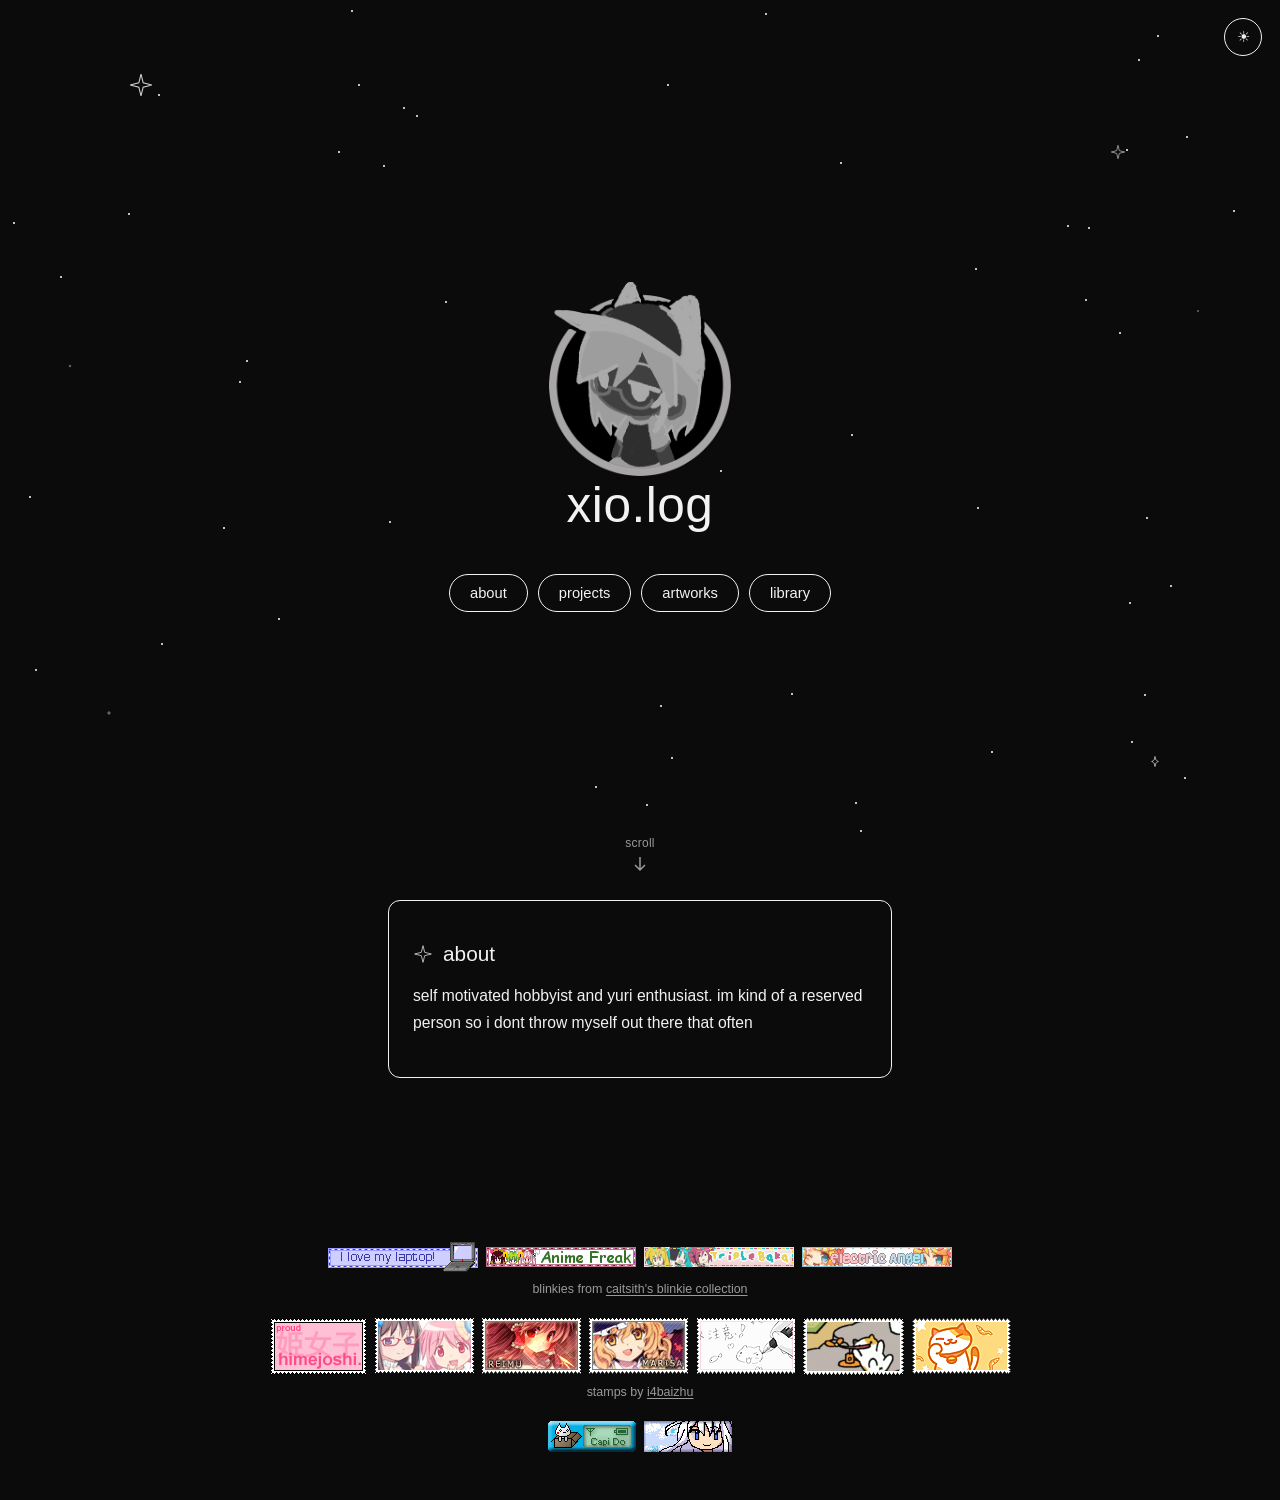
<file: index.html>
<!DOCTYPE html>
<html lang="en" data-theme="dark">
<head>
    <meta charset="UTF-8">
    <meta name="viewport" content="width=device-width, initial-scale=1, viewport-fit=cover">
    <title>xio.log</title>
    <link rel="icon" type="image/png" href="/images/icon.png">
    <link rel="stylesheet" href="css/index.css">
    <script src="js/index.js" defer></script>
</head>

<body>
    <!-- Flashbang -->
    <img id="flashbang" src="/images/flashbang.gif" alt="" aria-hidden="true">

    <!-- Theme -->
    <button class="theme-toggle" id="themeToggle" type="button" aria-label="Switch to light mode">☀</button>

    <!-- Hero -->
    <div class="sky">
        <!-- Doodles -->
        <svg class="doodle" style="top:8%; left:10%; width:26px; height:26px;" viewBox="0 0 24 24">
            <path d="M12 2 L14 10 L22 12 L14 14 L12 22 L10 14 L2 12 L10 10 Z"/>
        </svg>
        <svg class="doodle" style="top:16%; right:12%; width:16px; height:16px;" viewBox="0 0 24 24">
            <path d="M12 2 L14 10 L22 12 L14 14 L12 22 L10 14 L2 12 L10 10 Z"/>
        </svg>
        <svg class="doodle" style="bottom:20%; left:8%; width:14px; height:14px;" viewBox="0 0 24 24">
            <circle cx="12" cy="12" r="2"/>
        </svg>
        <svg class="doodle" style="bottom:14%; right:9%; width:20px; height:20px;" viewBox="0 0 24 24">
            <path d="M12 3c0 5-4 6-4 6s4 1 4 6c0-5 4-6 4-6s-4-1-4-6z"/>
        </svg>
        <svg class="doodle" style="top:40%; left:5%; width:12px; height:12px;" viewBox="0 0 24 24">
            <circle cx="12" cy="12" r="1.6"/>
        </svg>
        <svg class="doodle" style="top:34%; right:6%; width:10px; height:10px;" viewBox="0 0 24 24">
            <circle cx="12" cy="12" r="1.6"/>
        </svg>

        <!-- Logo -->
        <div class="logo-frame">
            <img id="site-logo" src="/images/logo_dark.png" alt="xio.log">
        </div>

        <h1 style="margin-bottom:40px;">xio.log</h1>

        <!-- Navigation -->
        <nav aria-label="Primary">
            <a href="#about">about</a>
            <a href="projects.html">projects</a>
            <a href="artworks.html">artworks</a>
            <a href="library.html">library</a>
        </nav>

        <!-- Scroll -->
        <div class="scroll-cue">
            <span>scroll</span>
            <svg viewBox="0 0 12 16" fill="none" stroke="currentColor" stroke-width="1.5">
                <path d="M6 1v13M1 9l5 5 5-5"/>
            </svg>
        </div>
    </div>

    <!-- About -->
    <main>
        <section id="about">
            <h2>
                <svg viewBox="0 0 24 24">
                    <path class="doodle" d="M12 2 L14 10 L22 12 L14 14 L12 22 L10 14 L2 12 L10 10 Z"/>
                </svg>
                about
            </h2>
            <p>self motivated hobbyist and yuri enthusiast. im kind of a reserved person so i dont throw myself out there that often</p>
        </section>
    </main>

    <!-- Footer -->
    <footer>
        <div class="badges">
            <img src="images/fd1785910677.gif" alt="i love my laptop! blinkie" width="150" height="30">
            <img src="images/a812e46ce7e1.gif" alt="anime freak blinkie" width="150" height="20">
            <img src="images/eb0aae2a2a92.gif" alt="triple baka stamp" width="150" height="20">
            <img src="images/12d9f7f96ef6.gif" alt="electric angel stamp" width="150" height="20">
        </div>

        <span>
            blinkies from
            <a href="https://caitsith.neocities.org/blinkiecollection" target="_blank" rel="noopener noreferrer">caitsith's blinkie collection</a>
        </span>

        <div class="badges stamps">
            <img src="images/2a88bf95aa31.png" alt="proud himejoshi stamp" width="97" height="57">
            <img src="images/fe0c78745a10.png" alt="homura and madoka stamp" width="99" height="56">
            <img src="images/5220c8a4331c.png" alt="reimu stamp" width="99" height="56">
            <img src="images/dcf55e433a33.png" alt="marisa stamp" width="99" height="56">
            <img src="images/ab5c0b5418d4.gif" alt="doodle stamp" width="99" height="56">
            <img src="images/75e7b90f8abf.gif" alt="neko atsume cat stamp" width="101" height="57">
            <img src="images/d830eee916cf.png" alt="orange cat stamp" width="99" height="56">
        </div>

        <span>
            stamps by
            <a href="https://www.tumblr.com/i4baizhu" target="_blank" rel="noopener noreferrer">i4baizhu</a>
        </span>

        <div class="badges more">
            <img src="images/6e26d57f5671.gif" alt="capi do button" width="88" height="31">
            <img src="images/17a660c5b33a.gif" alt="anime girl button" width="88" height="31">
        </div>
    </footer>

    <!-- Stars -->
    <div id="stars" aria-hidden="true"></div>
</body>
</html>
</file>
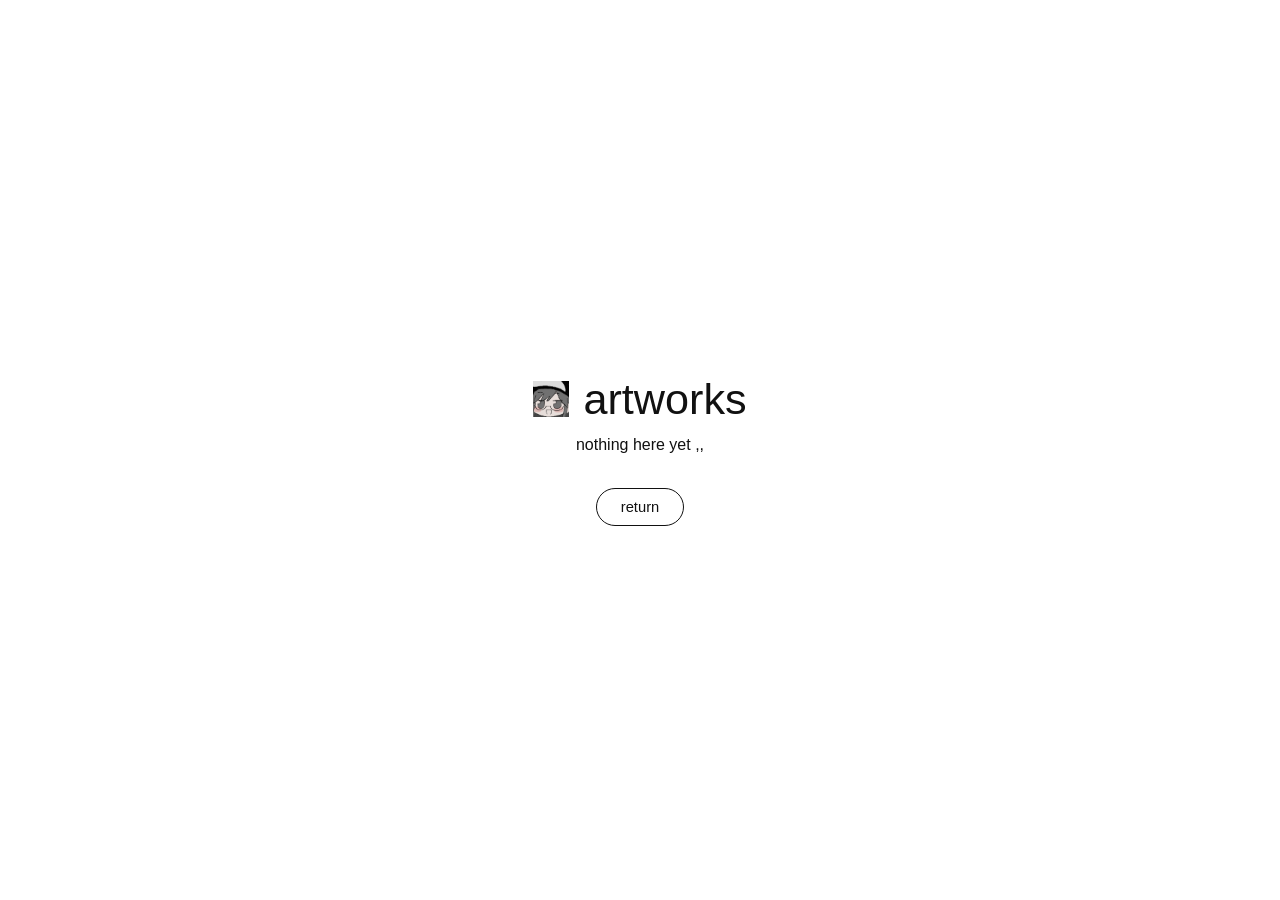
<file: artworks.html>
<!DOCTYPE html>
<html lang="en">
<head>
<meta charset="UTF-8">
<meta name="viewport" content="width=device-width, initial-scale=1, viewport-fit=cover">
<title>artworks — xio.log</title>
<link rel="stylesheet" href="css/artworks.css">
<!-- Favicon -->
    <link rel="icon" type="image/png" href="/images/icon.png">
</head>
<body>
  <h1><img class="title-icon" src="images/89ae6ecde2bd.png" alt="" width="36" height="36">artworks</h1>
  <p>nothing here yet ,,</p>
  <a class="return" href="index.html">return</a>
</body>
</html>
</file>
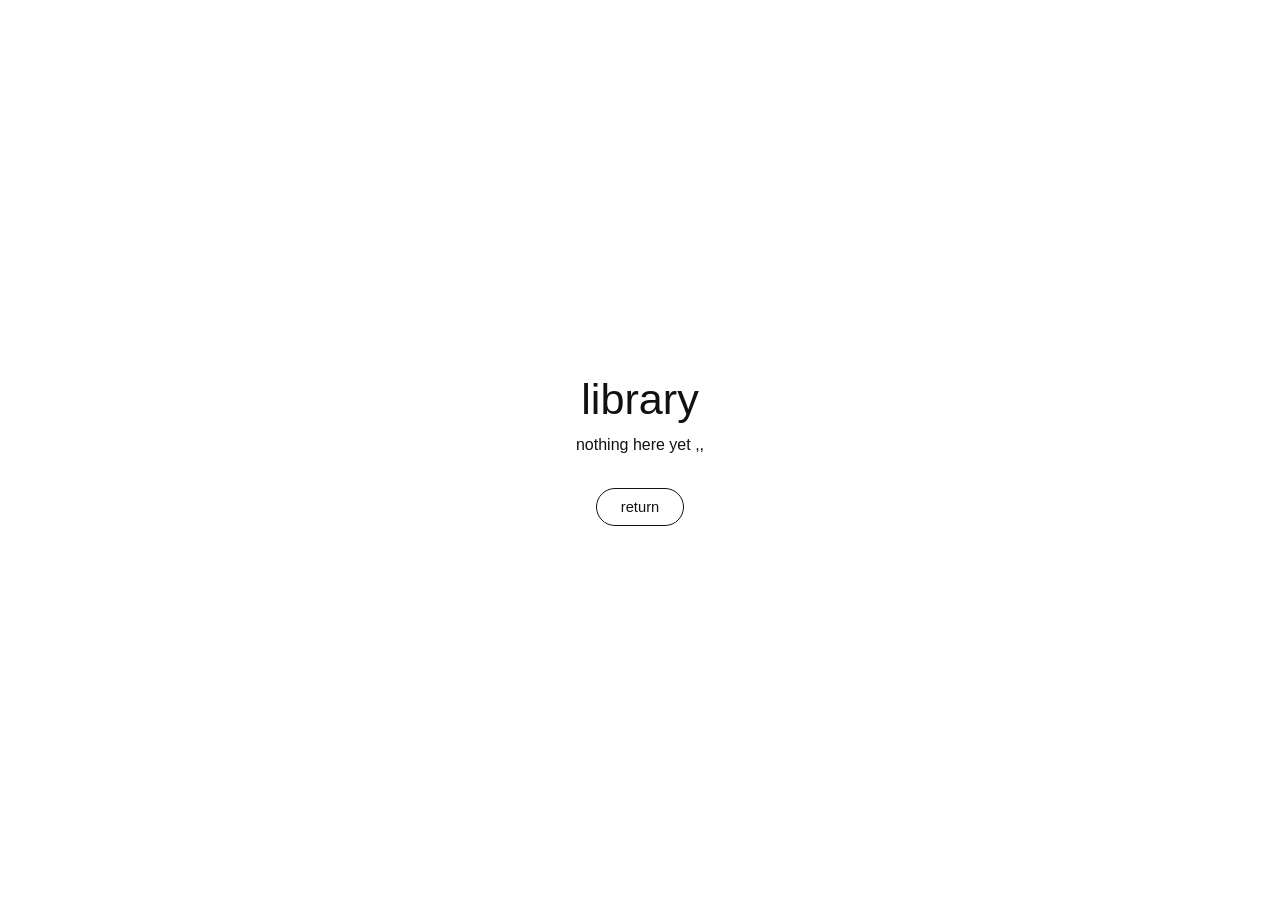
<file: library.html>
<!DOCTYPE html>
<html lang="en">
<head>
<meta charset="UTF-8">
<meta name="viewport" content="width=device-width, initial-scale=1, viewport-fit=cover">
<title>library — xio.log</title>
<link rel="stylesheet" href="css/library.css">
<!-- Favicon -->
    <link rel="icon" type="image/png" href="/images/icon.png">
</head>
<body>
  <h1>library</h1>
  <p>nothing here yet ,,</p>
  <a class="return" href="index.html">return</a>
</body>
</html>
</file>
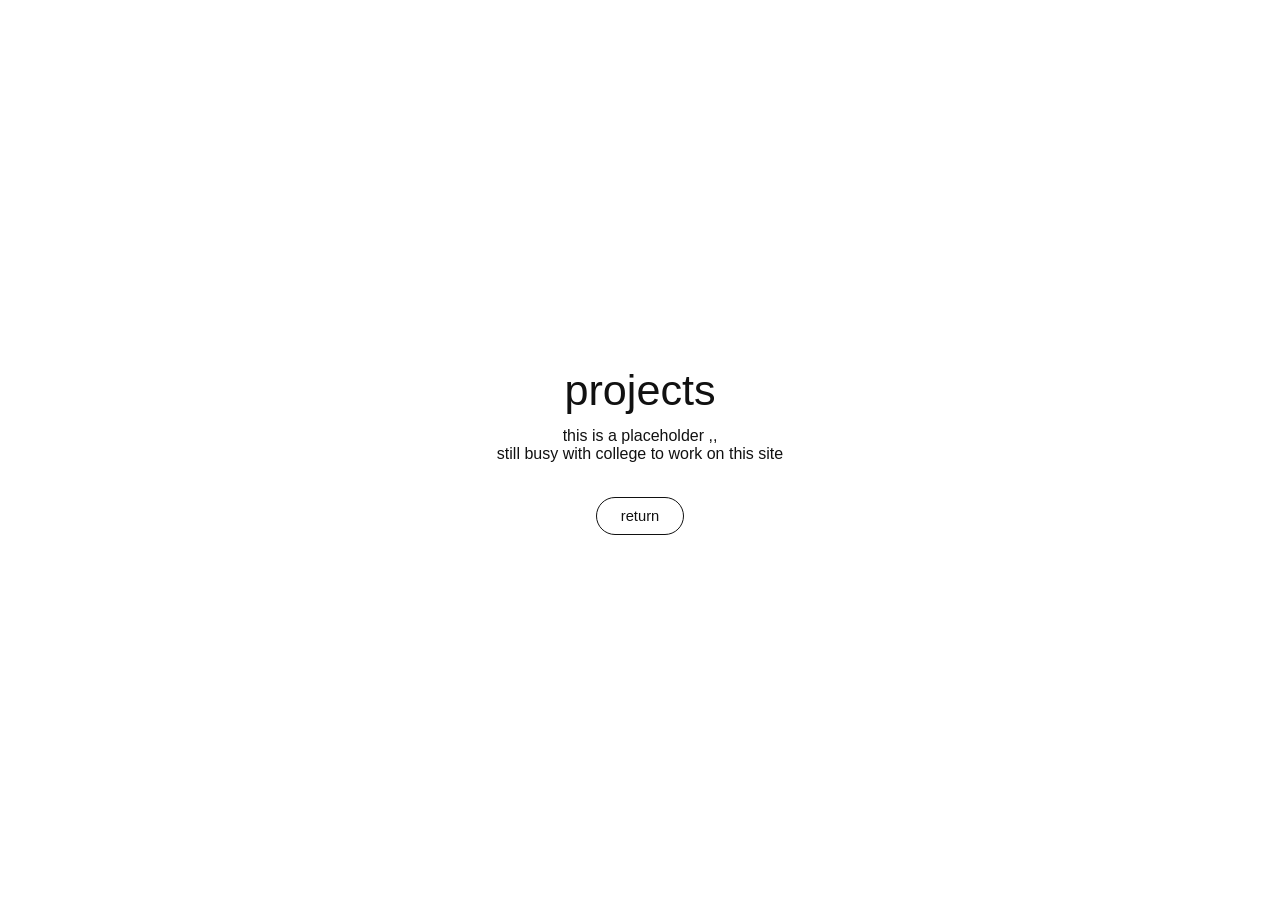
<file: projects.html>
<!DOCTYPE html>
<html lang="en">
<head>
<meta charset="UTF-8">
<meta name="viewport" content="width=device-width, initial-scale=1, viewport-fit=cover">
<title>projects — xio.log</title>
<link rel="stylesheet" href="css/projects.css">
<!-- Favicon -->
    <link rel="icon" type="image/png" href="/images/icon.png">
</head>
<body>
  <h1>projects</h1>
  <p>this is a placeholder ,,<br>still busy with college to work on this site</p>
  <a class="return" href="index.html">return</a>
</body>
</html>
</file>
<file: css/index.css>
/* Theme */
:root {
    --ink: #111111;
    --paper: #ffffff;
    --paper-soft: #fafafa;
    --line: #111111;
    --grey: #8a8a8a;
    --shadow: rgba(0, 0, 0, 0);
}

@media (prefers-color-scheme: dark) {
    :root:not([data-theme="light"]) {
        --ink: #f2f2f2;
        --paper: #0b0b0b;
        --paper-soft: #141414;
        --line: #f2f2f2;
        --grey: #9a9a9a;
    }
}

:root[data-theme="dark"] {
    --ink: #f2f2f2;
    --paper: #0b0b0b;
    --paper-soft: #141414;
    --line: #f2f2f2;
    --grey: #9a9a9a;
}

/* General */
* {
    box-sizing: border-box;
}

html {
    scroll-padding-top: env(safe-area-inset-top, 0px);
}

body {
    margin: 0;
    min-height: 100%;
    padding-top: env(safe-area-inset-top, 0px);
    padding-bottom: env(safe-area-inset-bottom, 0px);
    background: var(--paper);
    color: var(--ink);
    font-family: 'MS PGothic', Verdana, Tahoma, sans-serif;
    overflow-x: hidden;
    transition: background 0.3s ease, color 0.3s ease;
}

/* Hero */
.sky {
    position: relative;
    width: 100%;
    min-height: 100svh;
    display: flex;
    flex-direction: column;
    align-items: center;
    justify-content: center;
    padding: 64px 24px 48px;
    overflow: hidden;
}

.doodle {
    position: absolute;
    stroke: var(--ink);
    fill: none;
    opacity: 0.85;
}

.doodle.filled {
    fill: var(--ink);
    stroke: none;
}

/* Logo */
.logo-frame {
    width: 150px;
    height: 150px;
    display: flex;
    align-items: center;
    justify-content: center;
    position: relative;
}

#site-logo {
    width: 130%;
    height: 130%;
    max-width: none;
    object-fit: contain;
    object-position: center;
    position: relative;
    z-index: 1;
}

/* Title */
h1 {
    font-family: 'MS PGothic', Verdana, Tahoma, sans-serif;
    font-weight: 400;
    font-size: clamp(2.1rem, 7vw, 3.1rem);
    letter-spacing: 0.01em;
    margin: 22px 0 4px;
    text-align: center;
}

.tagline {
    color: var(--grey);
    font-size: 0.98rem;
    text-align: center;
    max-width: 320px;
    line-height: 1.6;
    margin: 0 0 34px;
}

/* Navigation */
nav {
    display: flex;
    flex-wrap: wrap;
    justify-content: center;
    gap: 10px;
    max-width: 420px;
}

nav a {
    font-family: 'MS PGothic', Verdana, Tahoma, sans-serif;
    font-weight: 500;
    font-size: 0.92rem;
    color: var(--ink);
    text-decoration: none;
    padding: 10px 20px;
    border: 1.5px solid var(--line);
    border-radius: 999px;
    position: relative;
    background: var(--paper);
    transition:
        transform 0.18s ease,
        background 0.18s ease,
        color 0.18s ease;
}

nav a:hover,
nav a:focus-visible {
    background: var(--ink);
    color: var(--paper);
    transform: translateY(-2px) rotate(-1deg);
}

nav a:focus-visible {
    outline: 2px solid var(--ink);
    outline-offset: 3px;
}

/* Scroll */
.scroll-cue {
    position: absolute;
    bottom: 28px;
    font-size: 0.75rem;
    color: var(--grey);
    display: flex;
    flex-direction: column;
    align-items: center;
    gap: 6px;
    letter-spacing: 0.02em;
}

.scroll-cue svg {
    width: 12px;
    height: 16px;
    animation: bob 2s ease-in-out infinite;
}

@keyframes bob {
    0%, 100% {
        transform: translateY(0);
    }

    50% {
        transform: translateY(5px);
    }
}

/* Main */
main {
    max-width: 560px;
    margin: 0 auto;
    padding: 0 28px 100px;
}

section {
    margin-bottom: 64px;
}

section h2 {
    font-family: 'MS PGothic', Verdana, Tahoma, sans-serif;
    font-weight: 400;
    font-size: 1.3rem;
    display: flex;
    align-items: center;
    gap: 10px;
    margin-bottom: 14px;
}

section h2 svg {
    width: 20px;
    height: 20px;
    flex: none;
}

section p {
    line-height: 1.75;
    color: var(--ink);
    font-size: 0.98rem;
    max-width: 60ch;
}

/* About */
#about {
    border: 1px solid var(--line);
    border-radius: 12px;
    padding: 24px;
    background: var(--paper);
}

/* Footer */
footer {
    text-align: center;
    font-size: 0.78rem;
    color: var(--grey);
    padding: 0 24px 48px;
}

footer .badges {
    display: flex;
    flex-wrap: wrap;
    justify-content: center;
    align-items: center;
    gap: 8px;
    margin: 0 auto 10px;
}

footer .badges img {
    image-rendering: pixelated;
    max-width: 100%;
    height: auto;
}

footer .stamps {
    margin-top: 22px;
}

footer .more {
    margin-top: 22px;
    margin-bottom: 0;
}

footer a {
    color: inherit;
    text-decoration: underline;
    text-underline-offset: 2px;
}

footer a:hover,
footer a:focus-visible {
    color: var(--ink);
}

/* Theme button */
.theme-toggle {
    position: fixed;
    top: calc(18px + env(safe-area-inset-top, 0px));
    right: 18px;
    width: 38px;
    height: 38px;
    border: 1.5px solid var(--line);
    border-radius: 50%;
    background: var(--paper);
    color: var(--ink);
    cursor: pointer;
    display: flex;
    align-items: center;
    justify-content: center;
    font-size: 15px;
    z-index: 10;
}

.theme-toggle:focus-visible {
    outline: 2px solid var(--ink);
    outline-offset: 2px;
}

/* Doodle stars */
.sky > svg.doodle {
    transform-box: fill-box;
    transform-origin: center;
    animation: doodleTwinkle 3.2s ease-in-out infinite;
}

.sky > svg.doodle:nth-of-type(1) {
    animation-delay: 0s;
}

.sky > svg.doodle:nth-of-type(2) {
    animation-delay: 0.9s;
    animation-duration: 2.6s;
}

.sky > svg.doodle:nth-of-type(3) {
    animation-delay: 1.7s;
    animation-duration: 3.8s;
}

.sky > svg.doodle:nth-of-type(4) {
    animation-delay: 0.4s;
    animation-duration: 3s;
}

.sky > svg.doodle:nth-of-type(5) {
    animation-delay: 2.2s;
    animation-duration: 2.4s;
}

.sky > svg.doodle:nth-of-type(6) {
    animation-delay: 1.2s;
    animation-duration: 3.4s;
}

@keyframes doodleTwinkle {
    0%, 100% {
        opacity: 0.9;
        transform: scale(1);
    }

    50% {
        opacity: 0.12;
        transform: scale(0.7);
    }
}

/* Background stars */
#stars {
    position: fixed;
    inset: 0;
    pointer-events: none;
    z-index: 0;
}

.star {
    position: absolute;
    width: 2px;
    height: 2px;
    background: white;
    border-radius: 50%;
    animation: starTwinkle 3s infinite alternate;
}

@keyframes starTwinkle {
    0% {
        opacity: 0.2;
    }

    100% {
        opacity: 1;
    }
}

.sky,
main,
footer {
    z-index: 1;
}

main,
footer {
    position: relative;
}

/* Hide light-mode stars */
:root[data-theme="light"] #stars,
:root[data-theme="light"] .sky > svg.doodle {
    display: none;
}

/* Flashbang */
#flashbang {
    display: none;
    position: fixed;
    inset: 0;
    width: 100vw;
    height: 100dvh;
    object-fit: cover;
    z-index: 99999;
    pointer-events: none;
    margin: 0;
    padding: 0;
    border: none;
    transform: none;
}

#flashbang.playing {
    display: block;
}

/* Reduced motion */
@media (prefers-reduced-motion: reduce) {
    .sky > svg.doodle,
    .star,
    .scroll-cue svg {
        animation: none;
    }
}
</file>
<file: css/artworks.css>
:root{
    --ink:#111111;
    --paper:#ffffff;
    box-sizing:border-box;
    padding-top: env(safe-area-inset-top, 0px);
    padding-bottom: env(safe-area-inset-bottom, 0px);
  }
  @media (prefers-color-scheme: dark){
    :root:not([data-theme="light"]){ --ink:#f2f2f2; --paper:#0b0b0b; }
  }
  :root[data-theme="dark"]{ --ink:#f2f2f2; --paper:#0b0b0b; }
  *{ box-sizing:border-box; }
  html, body{ height:100%; margin:0; }
  body{
    background:var(--paper);
    color:var(--ink);
    font-family:'MS PGothic', Verdana, Tahoma, sans-serif;
    display:flex;
    flex-direction:column;
    align-items:center;
    justify-content:center;
    padding:24px;
    text-align:center;
  }
  h1{ display:flex; align-items:center; justify-content:center; gap:14px; font-weight:400; font-size:clamp(2rem, 8vw, 2.7rem); margin:0 0 12px; }
  p{ margin:0 0 34px; font-size:1rem; }
  .title-icon{ width:36px; height:36px; object-fit:contain; flex:none; }
  .return{
    font:inherit;
    font-size:.92rem;
    color:var(--ink);
    text-decoration:none;
    padding:10px 24px;
    border:1.5px solid var(--ink);
    border-radius:999px;
    background:var(--paper);
    transition:transform .18s ease, background .18s ease, color .18s ease;
  }
  .return:hover, .return:focus-visible{
    background:var(--ink);
    color:var(--paper);
    transform:translateY(-2px) rotate(-1deg);
  }
  .return:focus-visible{ outline:2px solid var(--ink); outline-offset:3px; }
</file>
<file: css/library.css>
:root{
    --ink:#111111;
    --paper:#ffffff;
    box-sizing:border-box;
    padding-top: env(safe-area-inset-top, 0px);
    padding-bottom: env(safe-area-inset-bottom, 0px);
  }
  @media (prefers-color-scheme: dark){
    :root:not([data-theme="light"]){ --ink:#f2f2f2; --paper:#0b0b0b; }
  }
  :root[data-theme="dark"]{ --ink:#f2f2f2; --paper:#0b0b0b; }
  *{ box-sizing:border-box; }
  html, body{ height:100%; margin:0; }
  body{
    background:var(--paper);
    color:var(--ink);
    font-family:'MS PGothic', Verdana, Tahoma, sans-serif;
    display:flex;
    flex-direction:column;
    align-items:center;
    justify-content:center;
    padding:24px;
    text-align:center;
  }
  h1{ font-weight:400; font-size:clamp(2rem, 8vw, 2.7rem); margin:0 0 12px; }
  p{ margin:0 0 34px; font-size:1rem; }
  .return{
    font:inherit;
    font-size:.92rem;
    color:var(--ink);
    text-decoration:none;
    padding:10px 24px;
    border:1.5px solid var(--ink);
    border-radius:999px;
    background:var(--paper);
    transition:transform .18s ease, background .18s ease, color .18s ease;
  }
  .return:hover, .return:focus-visible{
    background:var(--ink);
    color:var(--paper);
    transform:translateY(-2px) rotate(-1deg);
  }
  .return:focus-visible{ outline:2px solid var(--ink); outline-offset:3px; }
</file>
<file: css/projects.css>
:root{
    --ink:#111111;
    --paper:#ffffff;
    box-sizing:border-box;
    padding-top: env(safe-area-inset-top, 0px);
    padding-bottom: env(safe-area-inset-bottom, 0px);
  }
  @media (prefers-color-scheme: dark){
    :root:not([data-theme="light"]){ --ink:#f2f2f2; --paper:#0b0b0b; }
  }
  :root[data-theme="dark"]{ --ink:#f2f2f2; --paper:#0b0b0b; }
  *{ box-sizing:border-box; }
  html, body{ height:100%; margin:0; }
  body{
    background:var(--paper);
    color:var(--ink);
    font-family:'MS PGothic', Verdana, Tahoma, sans-serif;
    display:flex;
    flex-direction:column;
    align-items:center;
    justify-content:center;
    padding:24px;
    text-align:center;
  }
  h1{ font-weight:400; font-size:clamp(2rem, 8vw, 2.7rem); margin:0 0 12px; }
  p{ margin:0 0 34px; font-size:1rem; }
  .return{
    font:inherit;
    font-size:.92rem;
    color:var(--ink);
    text-decoration:none;
    padding:10px 24px;
    border:1.5px solid var(--ink);
    border-radius:999px;
    background:var(--paper);
    transition:transform .18s ease, background .18s ease, color .18s ease;
  }
  .return:hover, .return:focus-visible{
    background:var(--ink);
    color:var(--paper);
    transform:translateY(-2px) rotate(-1deg);
  }
  .return:focus-visible{ outline:2px solid var(--ink); outline-offset:3px; }
</file>
